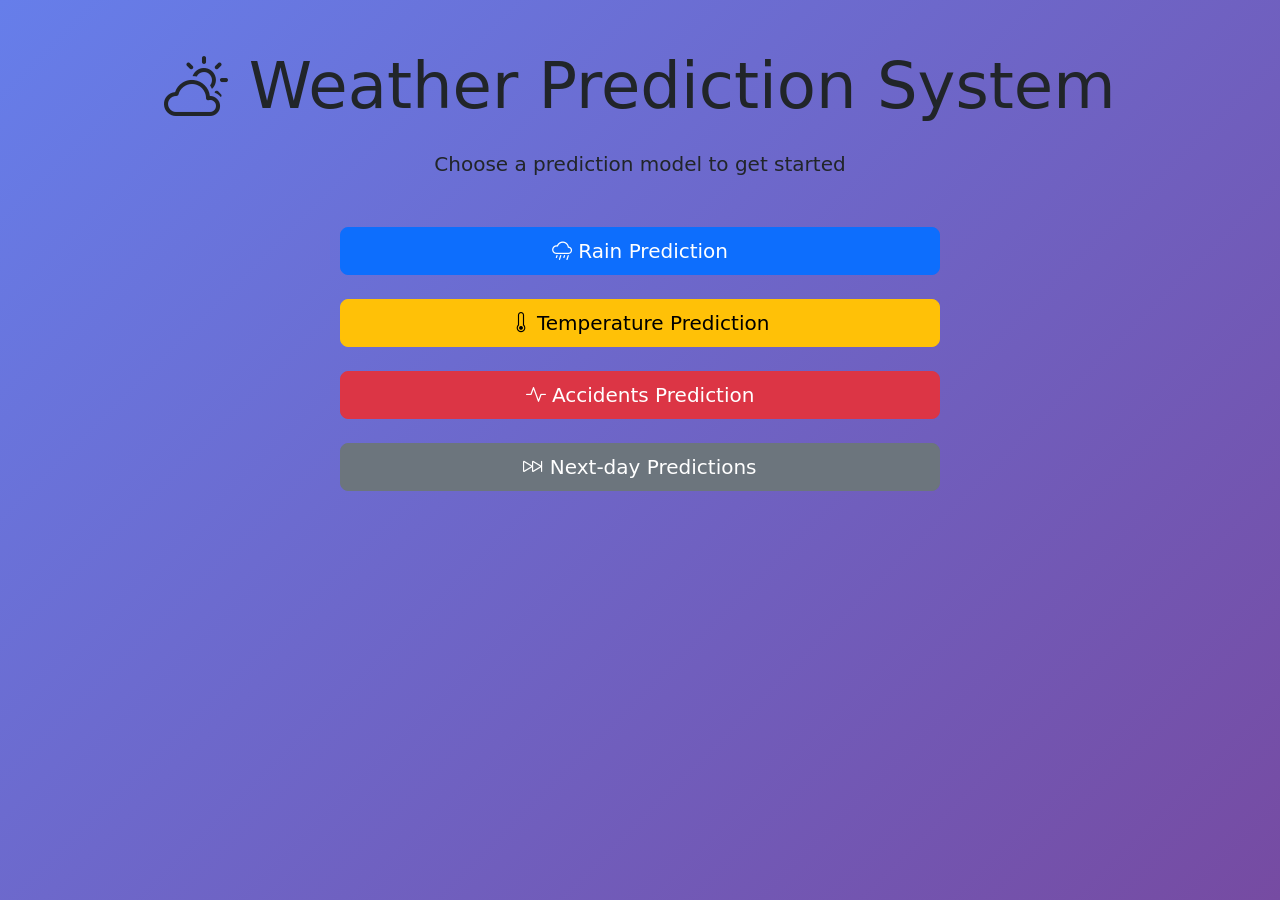
<file: static/index.html>
<!DOCTYPE html>
<html lang="en">
<head>
    <meta charset="UTF-8">
    <meta name="viewport" content="width=device-width, initial-scale=1.0">
    <title>Weather Prediction System</title>
    <link href="https://cdn.jsdelivr.net/npm/bootstrap@5.3.0/dist/css/bootstrap.min.css" rel="stylesheet">
    <link href="https://cdn.jsdelivr.net/npm/bootstrap-icons@1.11.1/font/bootstrap-icons.css" rel="stylesheet">
    <link rel="stylesheet" href="styles.css">
</head>
<body class="container py-5 text-center">
    <h1 class="display-3 mb-4"><i class="bi bi-cloud-sun"></i> Weather Prediction System</h1>
    <p class="lead mb-5">Choose a prediction model to get started</p>
    
    <div class="d-grid gap-4 col-12 mx-auto" style="max-width: 600px;">
        <a href="/rain" class="btn btn-primary btn-lg">
            <i class="bi bi-cloud-rain"></i> Rain Prediction
        </a>
        <a href="/temperature" class="btn btn-warning btn-lg">
            <i class="bi bi-thermometer"></i> Temperature Prediction
        </a>
        <a href="/level4" class="btn btn-danger btn-lg">
            <i class="bi bi-activity"></i> Accidents Prediction
        </a>
        <a href="/level5" class="btn btn-secondary btn-lg">
            <i class="bi bi-skip-forward"></i> Next-day Predictions
        </a>
    </div>
</body>
</html>
</file>
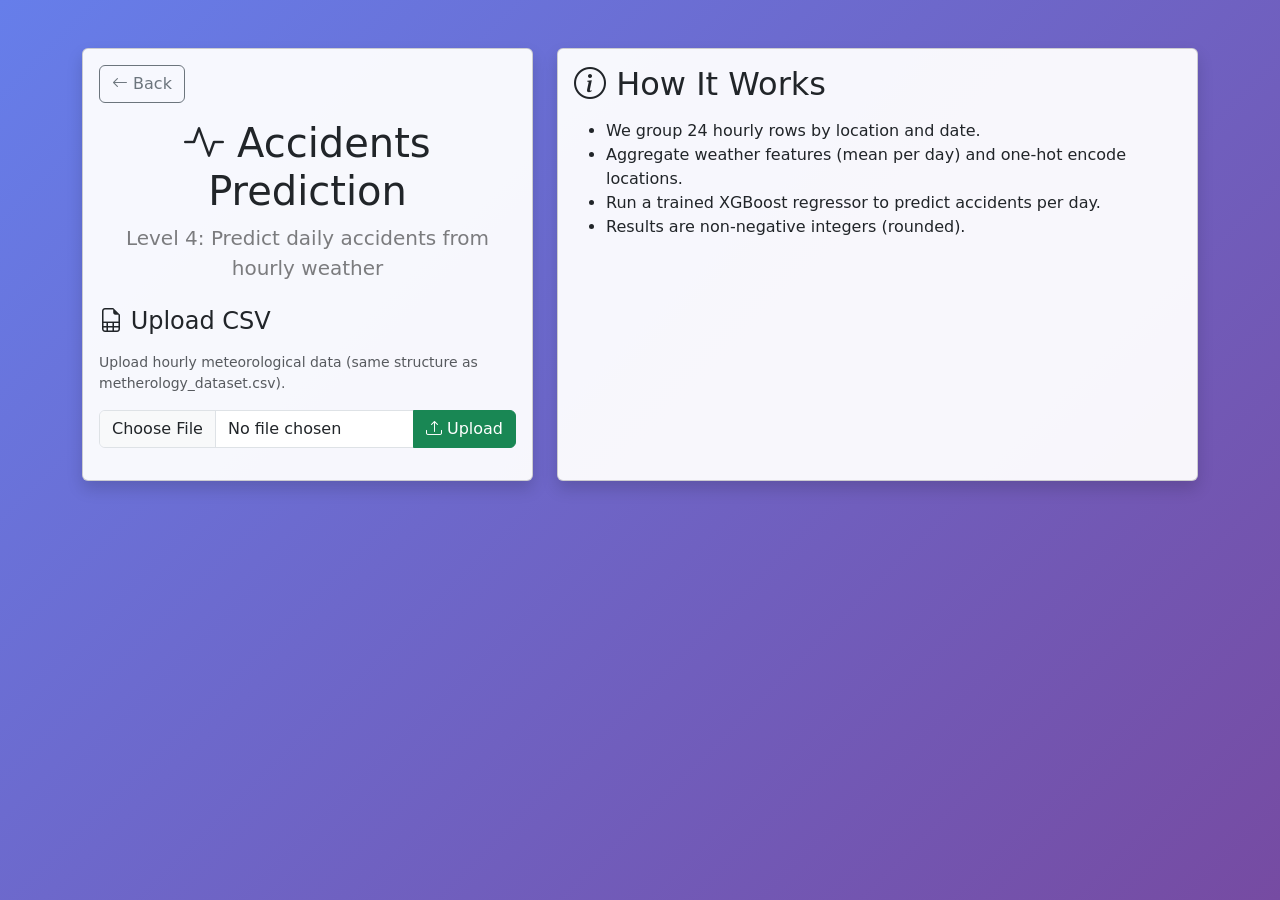
<file: static/level4.html>
<!DOCTYPE html>
<html lang="en">
<head>
    <meta charset="UTF-8">
    <meta name="viewport" content="width=device-width, initial-scale=1.0">
    <title>Level 4 - Accidents Prediction</title>
    <link href="https://cdn.jsdelivr.net/npm/bootstrap@5.3.0/dist/css/bootstrap.min.css" rel="stylesheet">
    <link href="https://cdn.jsdelivr.net/npm/bootstrap-icons@1.11.1/font/bootstrap-icons.css" rel="stylesheet">
    <link rel="stylesheet" href="/static/styles.css">
</head>
<body class="container py-5">
    <div class="row">
        <div class="col-lg-5 mb-4">
            <div class="card shadow h-100">
                <div class="card-body">
                    <a href="/" class="btn btn-outline-secondary mb-3"><i class="bi bi-arrow-left"></i> Back</a>
                    <h1 class="display-6 mb-2 text-center"><i class="bi bi-activity"></i> Accidents Prediction</h1>
                    <p class="lead text-black-50 text-center mb-4">Level 4: Predict daily accidents from hourly weather</p>

                    <h4 class="mb-3"><i class="bi bi-file-earmark-spreadsheet"></i> Upload CSV</h4>
                    <p class="text-muted small mb-3">
                        Upload hourly meteorological data (same structure as metherology_dataset.csv).
                    </p>
                    <div class="input-group mb-3">
                        <input type="file" id="level4CsvFile" class="form-control" accept=".csv">
                        <button class="btn btn-success" onclick="uploadLevel4CSV()"><i class="bi bi-upload"></i> Upload</button>
                    </div>
                </div>
            </div>
        </div>

        <div class="col-lg-7 mb-4">
            <div class="card shadow h-100">
                <div class="card-body">
                    <h2 class="card-title mb-3"><i class="bi bi-info-circle"></i> How It Works</h2>
                    <ul class="mb-3">
                        <li>We group 24 hourly rows by location and date.</li>
                        <li>Aggregate weather features (mean per day) and one-hot encode locations.</li>
                        <li>Run a trained XGBoost regressor to predict accidents per day.</li>
                        <li>Results are non-negative integers (rounded).</li>
                    </ul>
                </div>
            </div>
        </div>
    </div>

    <script src="/static/level4.js"></script>
</body>
</html>
</file>
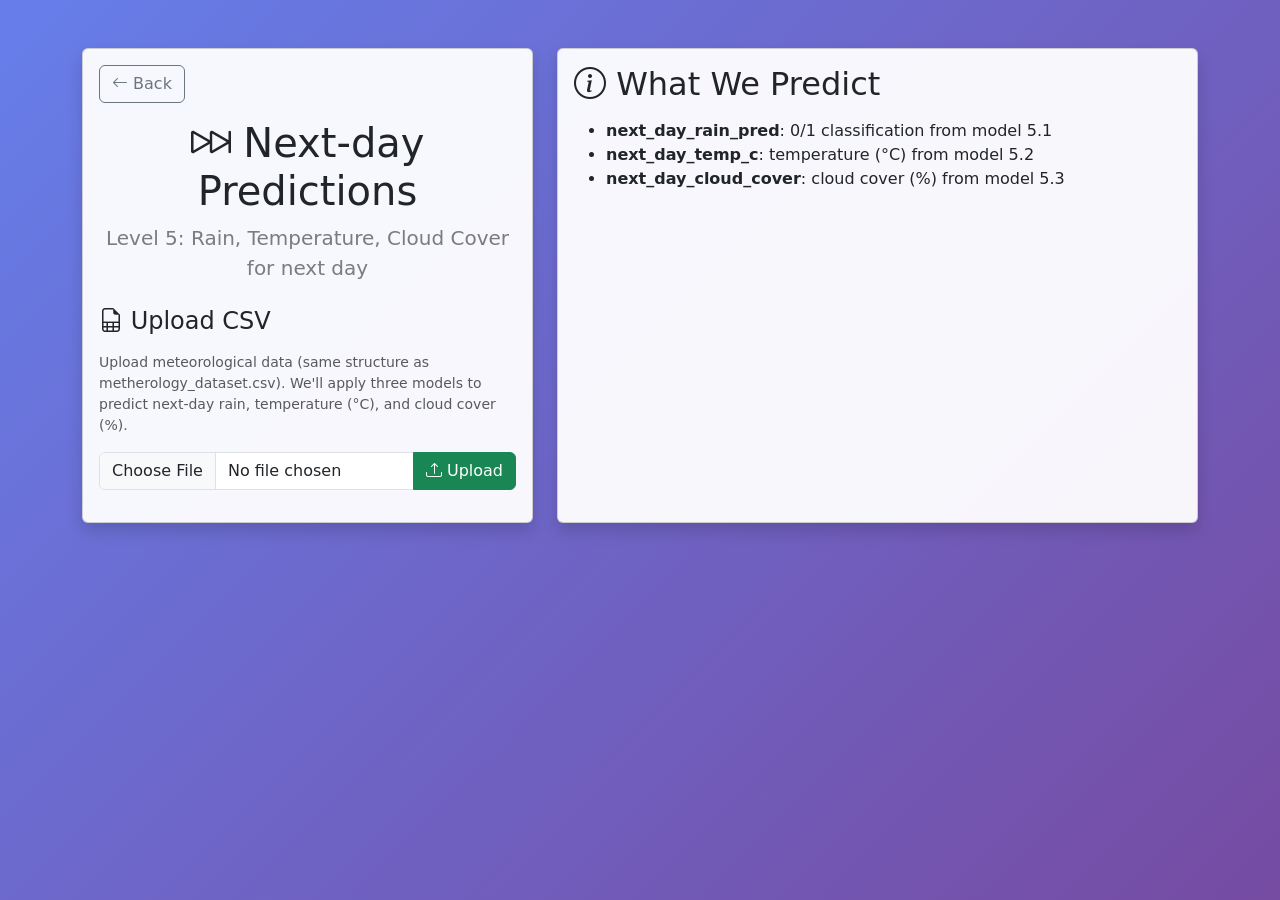
<file: static/level5.html>
<!DOCTYPE html>
<html lang="en">
<head>
    <meta charset="UTF-8">
    <meta name="viewport" content="width=device-width, initial-scale=1.0">
    <title>Level 5 - Next-day Predictions</title>
    <link href="https://cdn.jsdelivr.net/npm/bootstrap@5.3.0/dist/css/bootstrap.min.css" rel="stylesheet">
    <link href="https://cdn.jsdelivr.net/npm/bootstrap-icons@1.11.1/font/bootstrap-icons.css" rel="stylesheet">
    <link rel="stylesheet" href="/static/styles.css">
</head>
<body class="container py-5">
    <div class="row">
        <div class="col-lg-5 mb-4">
            <div class="card shadow h-100">
                <div class="card-body">
                    <a href="/" class="btn btn-outline-secondary mb-3"><i class="bi bi-arrow-left"></i> Back</a>
                    <h1 class="display-6 mb-2 text-center"><i class="bi bi-skip-forward"></i> Next-day Predictions</h1>
                    <p class="lead text-black-50 text-center mb-4">Level 5: Rain, Temperature, Cloud Cover for next day</p>

                    <h4 class="mb-3"><i class="bi bi-file-earmark-spreadsheet"></i> Upload CSV</h4>
                    <p class="text-muted small mb-3">
                        Upload meteorological data (same structure as metherology_dataset.csv). We'll apply three models to predict next-day rain, temperature (°C), and cloud cover (%).
                    </p>
                    <div class="input-group mb-3">
                        <input type="file" id="level5CsvFile" class="form-control" accept=".csv">
                        <button class="btn btn-success" onclick="uploadLevel5CSV()"><i class="bi bi-upload"></i> Upload</button>
                    </div>
                </div>
            </div>
        </div>

        <div class="col-lg-7 mb-4">
            <div class="card shadow h-100">
                <div class="card-body">
                    <h2 class="card-title mb-3"><i class="bi bi-info-circle"></i> What We Predict</h2>
                    <ul class="mb-3">
                        <li><strong>next_day_rain_pred</strong>: 0/1 classification from model 5.1</li>
                        <li><strong>next_day_temp_c</strong>: temperature (°C) from model 5.2</li>
                        <li><strong>next_day_cloud_cover</strong>: cloud cover (%) from model 5.3</li>
                    </ul>
                </div>
            </div>
        </div>
    </div>

    <script src="/static/level5.js"></script>
</body>
</html>
</file>
<file: static/styles.css>
body {
    background: linear-gradient(135deg, #667eea 0%, #764ba2 100%);
    min-height: 100vh;
}

.card {
    background: rgba(255, 255, 255, 0.95);
}
</file>
